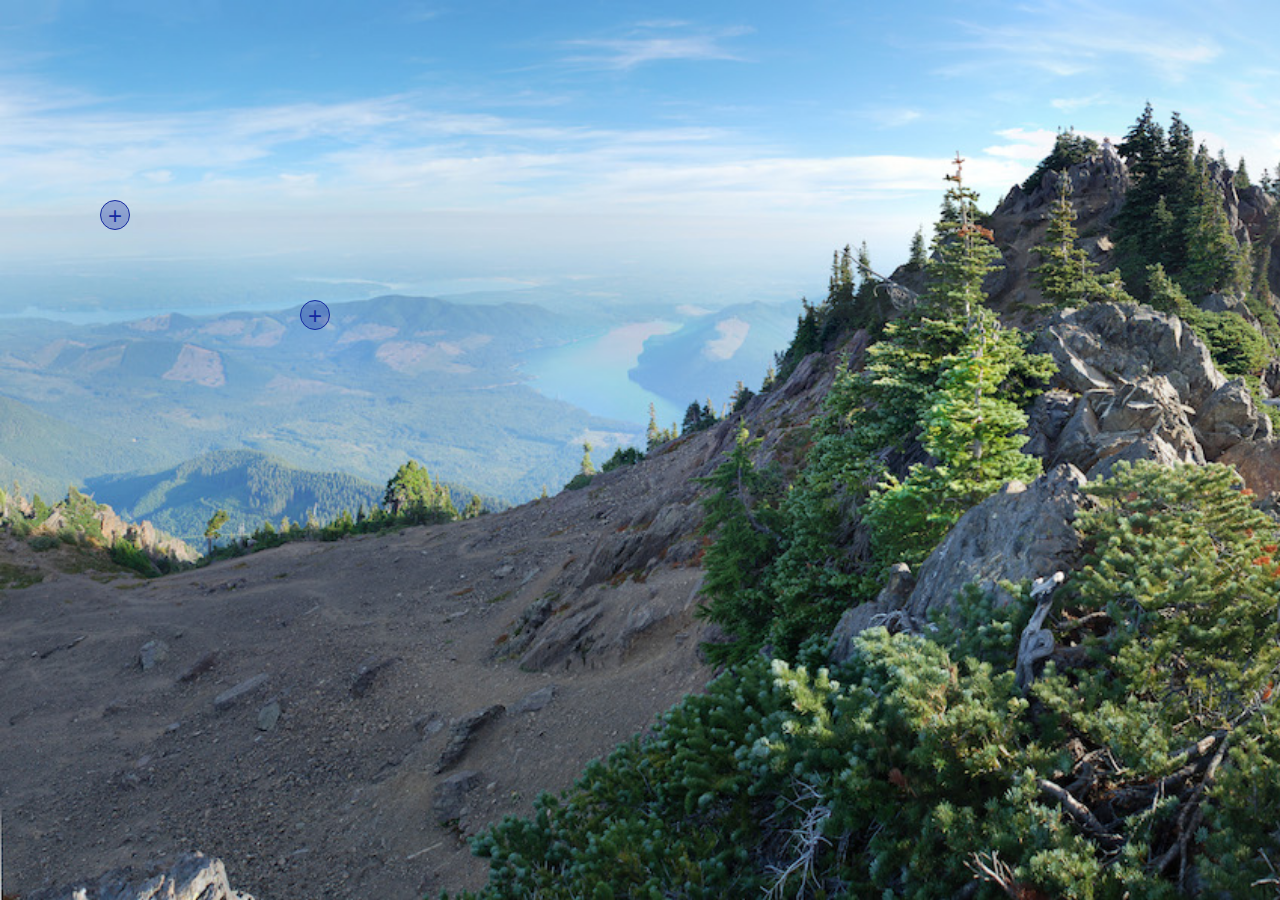
<file: index.html>
<!DOCTYPE html PUBLIC "-//W3C//DTD XHTML 1.0 Transitional//EN" "http://www.w3.org/TR/xhtml1/DTD/xhtml1-transitional.dtd">
<html xmlns="http://www.w3.org/1999/xhtml">

<head>
  <meta http-equiv="Content-Type" content="text/html; charset=UTF-8" />
  <title></title>
  <meta name="viewport" content="width=device-width, initial-scale=1, minimum-scale=1, maximum-scale=2.0">
  <link rel="stylesheet" href="vendors/panorama-viewer/panorama_viewer.css" type="text/css" />
  <link href="vendors/bootstrap/css/bootstrap.min.css" rel="stylesheet">
  <link rel="stylesheet" href="vendors/leanorama/css/leanorama.css">
  <link rel="stylesheet" href="vendors/leanorama/css/leanorama.hotspot.css">
  <link rel="stylesheet" href="css/style.css" type="text/css" />
</head>

<body>
  <div class="panorama">
    <img src="img/demo_photo3.jpg">
    <a class="spot" href="#" data-x="100" data-y="200"></a>
    <a class="spot" href="#" data-x="300" data-y="300"></a>
  </div>
 <!--  <div class="pano-container">
    <div id="pano"></div>
    <div class="hand-phone">
      <div class="hand"></div>
      <div class="phone"></div>
    </div>
  </div> -->
  <script src="js/jquery-1.12.4.min.js"></script>
  <script src="vendors/bootstrap/js/bootstrap.min.js"></script>
  <script src="vendors/leanorama/js/jquery.transit.js"></script>
  <script src="vendors/leanorama/js/jquery.leanorama.js"></script>
  <script src="vendors/leanorama/js/jquery.leanorama.hotspot.js"></script>
  <script src="vendors/panorama-viewer/jquery.panorama_viewer.js"></script>
  <script src="js/scripts.js"></script>
  <!-- <script type="text/javascript">
  var ACTIVITY_DATA = [{
    hotspot_code: 'spen_hotspot_1',
    face: 3,
    x: 500,
    y: 500,
    image: 'img/photo-zoom-1.jpg'
  }, {
    hotspot_code: 'spen_hotspot_2',
    face: 2,
    x: 700,
    y: 400,
    image: 'img/photo-zoom-2.jpg'
  }];
  initialSpenActivity(ACTIVITY_DATA, function() {});

  function view_hotspot_callback(argument) {
    // body...
  }
  </script> -->
</body>

</html>
</file>
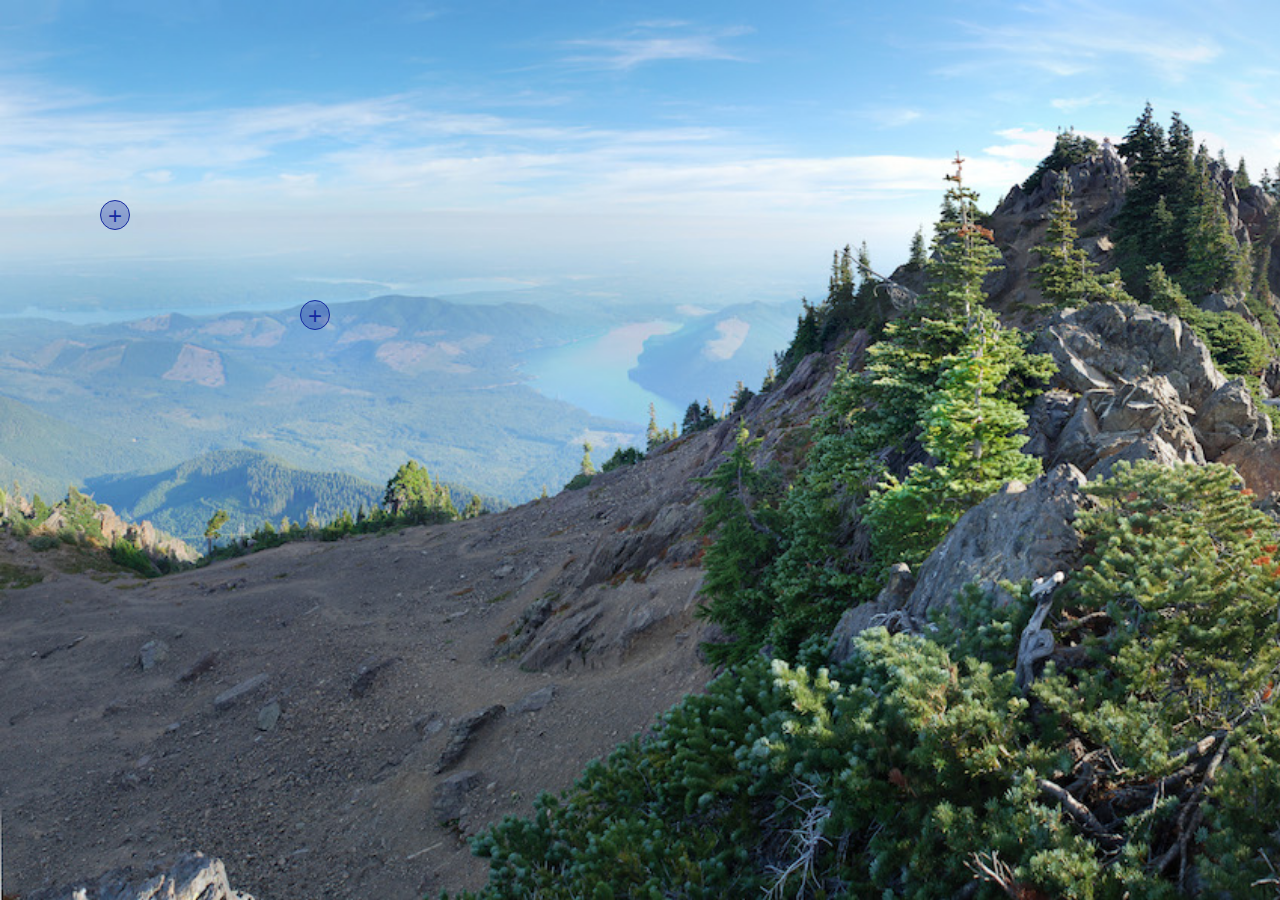
<file: index2.html>
<!DOCTYPE html PUBLIC "-//W3C//DTD XHTML 1.0 Transitional//EN" "http://www.w3.org/TR/xhtml1/DTD/xhtml1-transitional.dtd">
<html xmlns="http://www.w3.org/1999/xhtml">

<head>
  <meta http-equiv="Content-Type" content="text/html; charset=UTF-8" />
  <title></title>
  <meta name="viewport" content="width=device-width, initial-scale=1, minimum-scale=1, maximum-scale=2.0">
  <link rel="stylesheet" href="vendors/panorama-viewer/panorama_viewer.css" type="text/css" />
  <link href="vendors/bootstrap/css/bootstrap.min.css" rel="stylesheet">
  <link rel="stylesheet" href="vendors/leanorama/css/leanorama.css">
  <link rel="stylesheet" href="vendors/leanorama/css/leanorama.hotspot.css">
  <link rel="stylesheet" href="css/style.css" type="text/css" />
</head>

<body>
  <div class="panorama">
    <img src="img/demo_photo3.jpg">
    <a class="spot" href="#" data-x="100" data-y="200"></a>
    <a class="spot" href="#" data-x="300" data-y="300"></a>
  </div>
  <!--  <div class="pano-container">
    <div id="pano"></div>
    <div class="hand-phone">
      <div class="hand"></div>
      <div class="phone"></div>
    </div>
  </div> -->
  <script src="js/jquery-1.12.4.min.js"></script>
  <script src="vendors/bootstrap/js/bootstrap.min.js"></script>
  <script src="vendors/leanorama/js/jquery.transit.js"></script>
  <script src="vendors/leanorama/js/jquery.leanorama.js"></script>
  <script src="vendors/leanorama/js/jquery.leanorama.hotspot.js"></script>
  <script src="vendors/panorama-viewer/jquery.panorama_viewer.js"></script>
  <script>
  $('.panorama').panorama_viewer({
    repeat: false, // The image will repeat when the user scroll reach the bounding box. The default value is false.
    direction: 'horizontal', // Let you define the direction of the scroll. Acceptable values are 'horizontal' and 'vertical'. The default value is horizontal
    animationTime: 100, // This allows you to set the easing time when the image is being dragged. Set this to 0 to make it instant. The default value is 700.
    easing: 'linear', // You can define the easing options here. This option accepts CSS easing options. Available options are 'ease', 'linear', 'ease-in', 'ease-out', 'ease-in-out', and 'cubic-bezier(...))'. The default value is 'ease-out'.
    overlay: false // Toggle this to false to hide the initial instruction overlay
  });
  </script>
  <!-- <script type="text/javascript">
  var ACTIVITY_DATA = [{
    hotspot_code: 'spen_hotspot_1',
    face: 3,
    x: 500,
    y: 500,
    image: 'img/photo-zoom-1.jpg'
  }, {
    hotspot_code: 'spen_hotspot_2',
    face: 2,
    x: 700,
    y: 400,
    image: 'img/photo-zoom-2.jpg'
  }];
  initialSpenActivity(ACTIVITY_DATA, function() {});

  function view_hotspot_callback(argument) {
    // body...
  }
  </script> -->
</body>

</html>
</file>
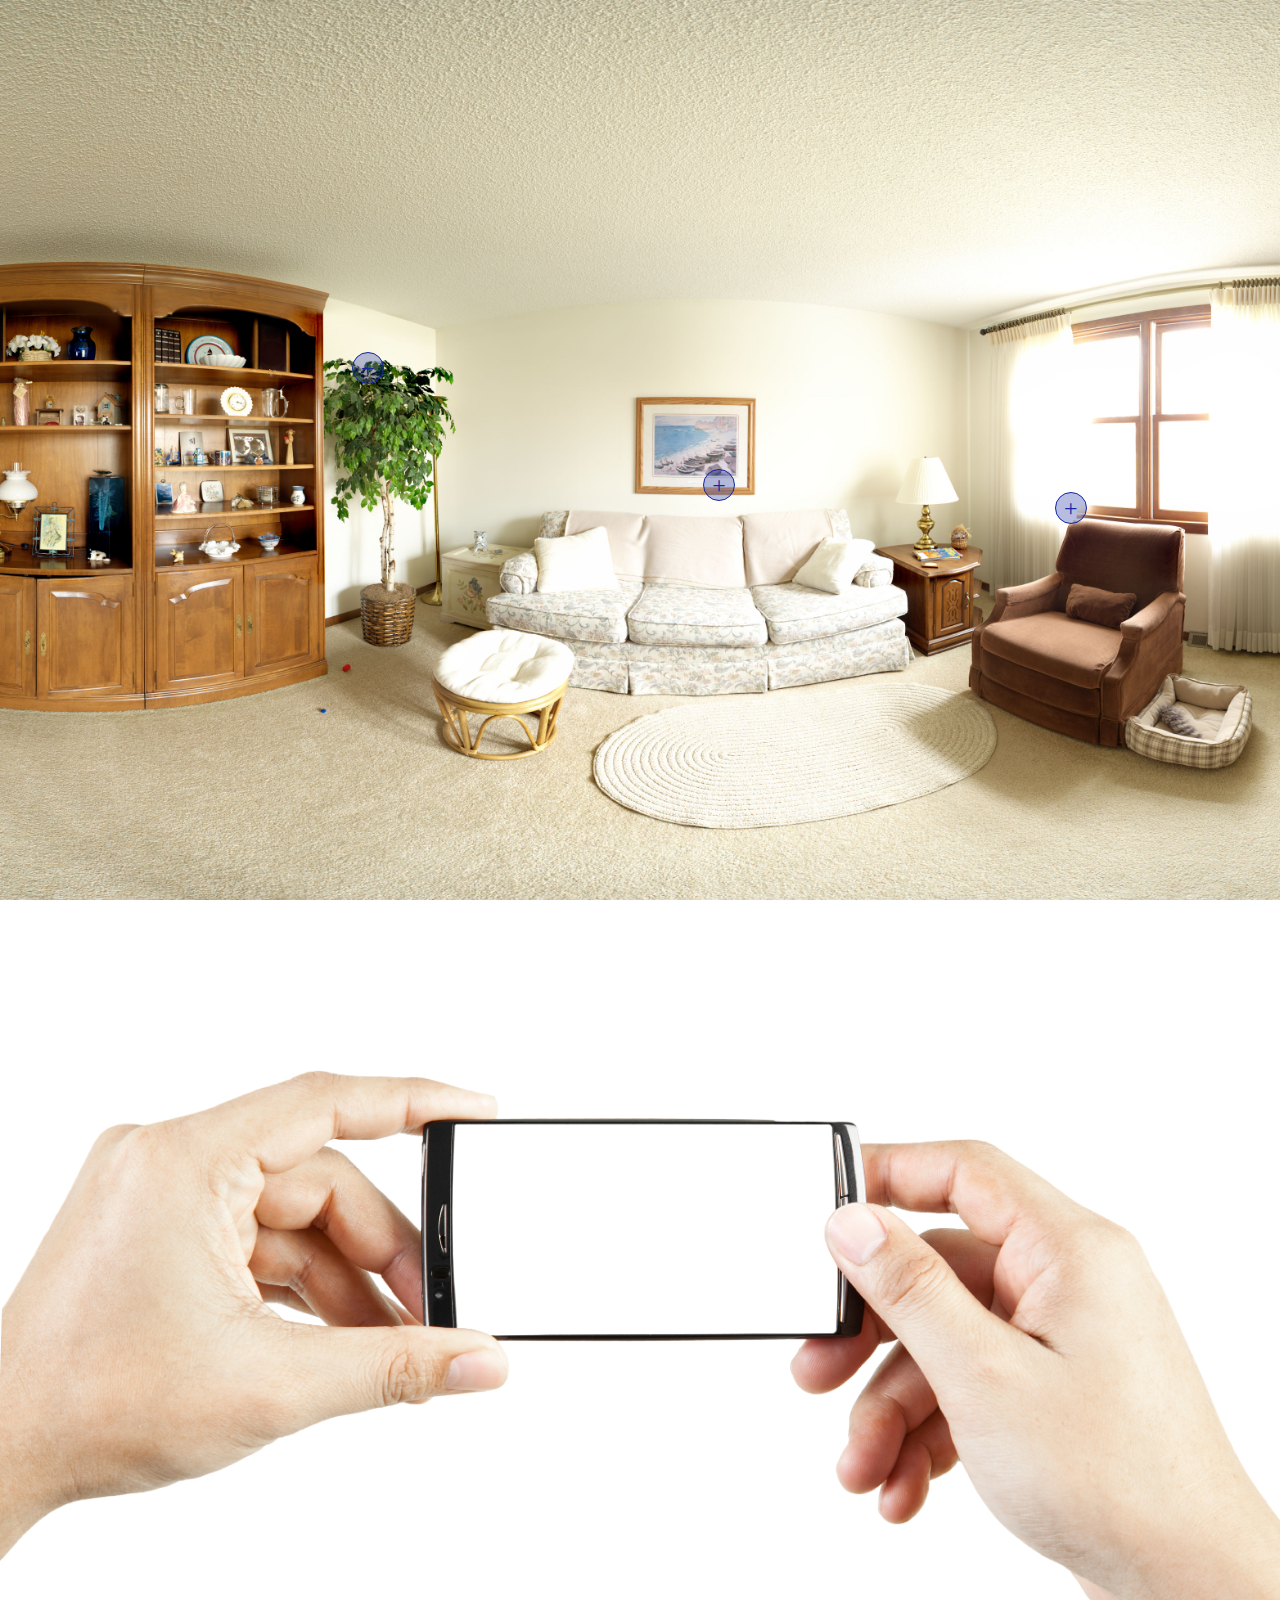
<file: swiper.html>
<!DOCTYPE html PUBLIC "-//W3C//DTD XHTML 1.0 Transitional//EN" "http://www.w3.org/TR/xhtml1/DTD/xhtml1-transitional.dtd">
<html xmlns="http://www.w3.org/1999/xhtml">

<head>
  <meta http-equiv="Content-Type" content="text/html; charset=UTF-8" />
  <title></title>
  <meta name="viewport" content="width=device-width, initial-scale=1, minimum-scale=1, user-scalable=no">
  <link rel="stylesheet" href="vendors/swiper/css/swiper.min.css">
  <link rel="stylesheet" href="css/style.css" type="text/css" />
  <style>
  .swiper-slide {
    width: auto;
  }
  
  .swiper-wrapper {
    width: auto;
  }
  </style>
</head>

<body>
  <div class="swiper-container">
    <div class="swiper-wrapper">
      <div class="swiper-slide"><img src="img/room.jpg"></div>
      <a class="spot" data-x="300" data-y="300"></a>
      <a class="spot" data-x="600" data-y="400"></a>
      <a class="spot" data-x="900" data-y="420"></a>
    </div>
    <!-- Add Pagination -->
  </div>
  <div class="hand-phone">
    <div class="hand"></div>
    <div class="phone"></div>
  </div>
  <!--  <div class="pano-container">
    <div id="pano"></div>
    <div class="hand-phone">
      <div class="hand"></div>
      <div class="phone"></div>
    </div>
  </div> -->
  <script src="js/jquery-1.12.4.min.js"></script>
  <script src="vendors/classList/classList.min.js"></script>
  <script src="vendors/bootstrap/js/bootstrap.min.js"></script>
  <script src="vendors/swiper/js/swiper.min.js"></script>
  <script>
  var $handPhone = $('.hand-phone'),
  $panorama = $('.swiper-slide');
  $('.spot').click(function() {
    $panorama.addClass('blur');
    $handPhone.addClass('active');
    // $handPhone.find('.phone').css('background-image', 'url(' + hotspot.value + ')');

  });
    $handPhone.on({
    'click': function(e) {
      var $me = $(this);
      // Trigger event start
      $me.trigger('moveout.start');
      // Execute
      $me.removeClass('active');
      $panorama.removeClass('blur');
      // Trigger event complete
      setTimeout(function() {
        $me.trigger('moveout.complete');
      }, 300);

    },
    'moveout.start': function(e) {
      // console.log('moveout.start');
    },
    'moveout.complete': function(e) {
      // console.log('moveout.complete');
    }
  });

  var swiper = new Swiper('.swiper-container', {
    slidesPerView: 'auto',
    spaceBetween: 0,
    freeMode: true,
    loop: false,
    onTouchMove: function(swiper, event) {
      // console.log(swiper);
    }
  });

  var setupSpot = function() {
    var BASE_HEIGHT = 768,
      currHeight = $(window).height(),
      aspectRatio = currHeight / BASE_HEIGHT;
    $.each($('.spot'), function(i, e) {
      spotOriginalPosition = {
        x: parseInt($(e).attr('data-x')),
        y: parseInt($(e).attr('data-y'))
      };

      $(e).css('left', spotOriginalPosition.x * aspectRatio);
      $(e).css('top', spotOriginalPosition.y * aspectRatio);
    });
  }
  setupSpot();
  </script>
</body>

</html>
</file>
<file: vendors/panorama-viewer/panorama_viewer.css>
.pv-container {
  overflow: hidden;
  white-space: nowrap;
  position: relative;
}

.pv-inner.pv-animating {
  -webkit-transition: background-position 500ms ease-out;
  -moz-transition: background-position 500ms ease-out;
  -o-transition: background-position 500ms ease-out;
  transition: background-position 500ms ease-out;
}

.pv-inner {
  display: inline-block;
  height: 100%;
  width: auto;
  cursor: move;
}

.pv-vertical .pv-inner {
  width: 100%;
}

.pv-inner .pv-pano {
  height: 100%;
  width: auto;
}

.pv-vertical .pv-inner .pv-pano {
  height: auto;
  width: 100%;
}

.pv-container .pv-overlay {
  width: 100%;
  height: 100%;
  position: absolute;
  top: 0;
  left: 0;
  background: rgba(0,0,0,0.2);
}
.pv-container .pv-overlay i.pvicon-overlay{
  margin-top: -43px;
  top: 50%;
  margin-left: -40px;
  position: absolute;
  left: 50%;
  width: 80px;
  height: 87px;
  background-repeat: no-repeat;
  background-image: url([data-uri]);
  
}

.pv-container.pv-vertical .pv-overlay i.pvicon-overlay{
  background-image: url([data-uri]);
}
</file>
<file: css/style.css>
html,
body {
  margin: 0;
  width: 100%;
  height: 100%;
  overflow: hidden;
}

.panorama {
  width: 100%;
  height: 100%;
  position: relative;
}

.panorama img {
  height: 100%;
}

.spot {
  position: absolute;
  z-index: 2;
  color: red;
  left: 500px;
  top: 300px;
}

.pano-container {
  position: relative;
  width: 100%;
  height: 100%;
}

#pano {
  position: fixed;
  top: 0;
  left: 0;
  width: 100%;
  height: 100%;
  transition: all .6s;
}

.blur {
  -webkit-filter: blur(5px);
  -moz-filter: blur(5px);
  -o-filter: blur(5px);
  -ms-filter: blur(5px);
  filter: blur(5px);
}

.hand-phone {
  width: 100%;
  height: 700px;
  position: absolute;
  top: 100%;
  left: 0;
  transition: all .6s;
}

.hand-phone .hand {
  background: url('../img/handphone.png') 0 0 / 100% auto no-repeat;
  width: 100%;
  height: 100%;
  position: absolute;
  top: 0;
  left: 0;
  z-index: 2;
}

.hand-phone .phone {
  width: 100%;
  height: 100%;
  position: absolute;
  top: 0;
  left: 0;
  z-index: 1;
  background-position: 51% 50%;
  background-size: 32% auto;
  background-repeat: no-repeat;
}

.hand-phone.active {
  top: 0;
}

.spot,
.leanorama-hotspot-handle-nav {
  text-align: center;
  width: 30px;
  height: 30px;
  background-image: none;
  /*background-color: rgba(255, 255, 255, .3);*/
  background-color: rgba(20, 40, 160, .3);
  transition: all .2s;
  border: 1px solid rgba(20, 40, 160, 1);
  border-radius: 50%;
  cursor: pointer;
  color: 1px solid rgba(20, 40, 160, 1);
}

.spot:before {
  content: '+';
  color: rgba(20, 40, 160, 1);
  font-size: 24px;
  line-height: 30px;
}

.spot:hover {
  background-color: rgba(20, 40, 160, .6);
}


/* Paver */

.paver__scroller {
  display: none;
}

.paver--ready div.paver__pano {
  background-size: auto 100%;
}

.swiper-container,
.swiper-slide img {
  height: 100%;
}
</file>
<file: vendors/leanorama/css/leanorama.css>
/*
    LEANORAMA - jQuery Plugin for displaying and navigating panoramic images.

    Version 0.1.0
    -------------
    Copyright 2013 Leandigo (www.leandigo.com). All rights reserved.
    Use is subject to terms.
    
*/

.leanorama-target {
    overflow:   hidden;
    margin:     0;
    padding:    0;
}

.leanorama-container {
    position:   absolute;
    background: none;
    margin:     0;
    padding:    0;
    min-width:  100%;
    min-height: 100%;
    -webkit-perspective: 645;
    overflow:   hidden;
}

.leanorama-progress {
    position:   absolute;
    z-index:    10000;
    display:    none;
    top:        40%;
    left:       10%;
    min-width:  80%;
    max-width:  80%;
    min-height: 20%;
    max-height: 20%;
    border:     2px solid #002244;
    opacity:    0.5;
    filter:     alpha(opacity=50);
}

.leanorama-surface {
    background:                 none;
    position:                   absolute;
    min-width:                  512px;
    min-height:                 512px;
    transform-style:            preserve-3d;
    -webkit-transform-style:    preserve-3d;
}

.leanorama-cube {
    background:                 none;
    width:                      1026px;
    height:                     1026px;
    position:                   absolute;
    opacity:                    1;
    filter:                     alpha(opacity=100);
    -webkit-transform-style:    preserve-3d;
    transform-style:            preserve-3d;

    -webkit-transition: 0ms ease-in-out;
       -moz-transition: 0ms ease-in-out;
         -o-transition: 0ms ease-in-out;
            transition: 0ms ease-in-out;
}

.leanorama-side {
    z-index:    100;
    margin:     0;
    padding:    0;
    width:      1025px;
    height:     1025px;
    display:    block;
    position:   absolute;
    -webkit-transform-style: preserve-3d;
            transform-style: preserve-3d;
    background: url('../img/fabric.png');
    background-size:                1026px 1026px;
    -webkit-backface-visibility:    hidden;
}

.leanorama-side-front {
    -webkit-transform: rotateY(270deg) translateZ(-512px);
       -moz-transform: rotateY(270deg) translateZ(-512px);
        -ms-transform: rotateY(270deg) translateZ(-512px);
         -o-transform: rotateY(270deg) translateZ(-512px);
            transform: rotateY(270deg) translateZ(-512px);
}

.leanorama-side-back {
    -webkit-transform: rotateY(90deg) translateZ(-512px);
       -moz-transform: rotateY(90deg) translateZ(-512px);
        -ms-transform: rotateY(90deg) translateZ(-512px);
         -o-transform: rotateY(90deg) translateZ(-512px);
            transform: rotateY(90deg) translateZ(-512px);
}

.leanorama-side-right {
    -webkit-transform: rotateY(0deg) translateZ(-512px);
       -moz-transform: rotateY(0deg) translateZ(-512px);
        -ms-transform: rotateY(0deg) translateZ(-512px);
         -o-transform: rotateY(0deg) translateZ(-512px);
            transform: rotateY(0deg) translateZ(-512px);
}

.leanorama-side-left {
    -webkit-transform: rotateY(180deg) translateZ(-512px);
       -moz-transform: rotateY(180deg) translateZ(-512px);
        -ms-transform: rotateY(180deg) translateZ(-512px);
         -o-transform: rotateY(180deg) translateZ(-512px);
            transform: rotateY(180deg) translateZ(-512px);
}

.leanorama-side-top {
    -webkit-transform: rotateX(-90deg) rotateZ(-90deg) translateZ(-512px);
       -moz-transform: rotateX(-90deg) rotateZ(-90deg) translateZ(-512px);
        -ms-transform: rotateX(-90deg) rotateZ(-90deg) translateZ(-512px);
         -o-transform: rotateX(-90deg) rotateZ(-90deg) translateZ(-512px);
            transform: rotateX(-90deg) rotateZ(-90deg) translateZ(-512px);
}

.leanorama-side-bottom {
    -webkit-transform: rotateX(90deg) rotateZ(90deg) translateZ(-512px);
       -moz-transform: rotateX(90deg) rotateZ(90deg) translateZ(-512px);
        -ms-transform: rotateX(90deg) rotateZ(90deg) translateZ(-512px);
         -o-transform: rotateX(90deg) rotateZ(90deg) translateZ(-512px);
            transform: rotateX(90deg) rotateZ(90deg) translateZ(-512px);
}
</file>
<file: vendors/leanorama/css/leanorama.hotspot.css>
/*
    LEANORAMA - jQuery Plugin for displaying and navigating panoramic images.
    Hotspot Extension - displays hotspots on leanorama objects.

    Version 0.1.0
    -------------
    Copyright 2013 Leandigo (www.leandigo.com). All rights reserved.
    Use is subject to terms.
    
*/


/* Hotspot styling */
.leanorama-hotspot {
    position:   absolute;
}

.leanorama-hotspot-dot {
    max-height:     0;
    max-width:      0;
}

.leanorama-hotspot-handle {
    position:   absolute;
    z-index:    20000;
}

/* Various hotspot types */
.leanorama-hotspot-handle-nav,
.leanorama-hotspot-handle-info,
.leanorama-hotspot-handle-link,
.leanorama-hotspot-handle-action {
    display:            block;
    background-size:    100% 100%;
    background-repeat:  no-repeat;
}

.leanorama-hotspot-handle-nav:hover,
.leanorama-hotspot-handle-info:hover,
.leanorama-hotspot-handle-link:hover,
.leanorama-hotspot-handle-action:hover {
    cursor:     pointer;
}

/* Navigation Hotspot - Redirect to another viewpoint */
.leanorama-hotspot-handle-nav {
    width:              4em;
    height:             4em;
    background-image:   url(../img/arrow.png);
}

.tooltip-inner {
    white-space:    pre;
    max-width:      none;
}

/* Informational Hotspot - Info popup with text or image, etc. */
.leanorama-hotspot-handle-info {
    width:              4em;
    height:             4em;
    background-image:   url(../img/info.png);
}

/* Link Hotspot - Download PDF, etc. */
.leanorama-hotspot-handle-link {
    width:              4em;
    height:             4em;
    background-image:   url(../img/link.png);
}

/* Action Hotspot - On/Off lights, etc. */
.leanorama-hotspot-handle-action {
    width:              4em;
    height:             4em;
    background-image:   url(../img/action.png);
}

/* Bootstrap Override of popover width */
.popover {
    min-width:  250px;
}
</file>
